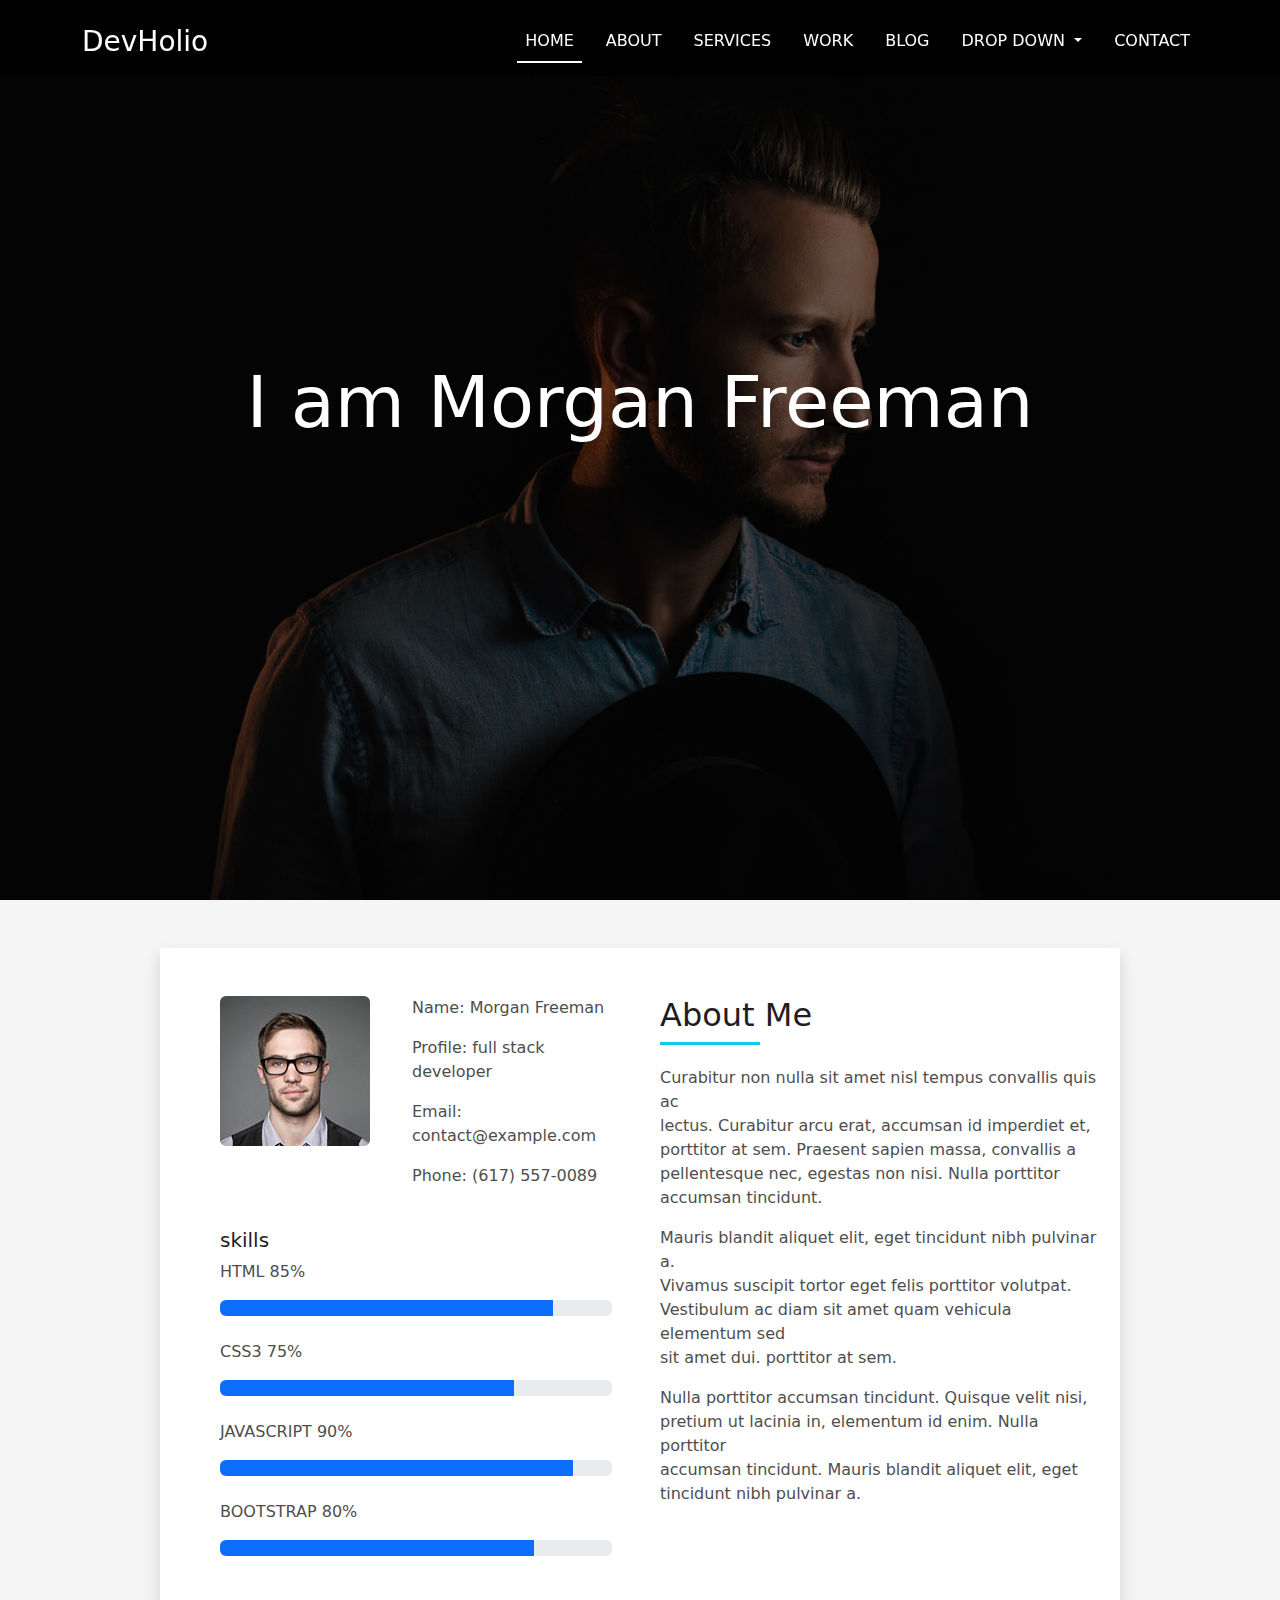
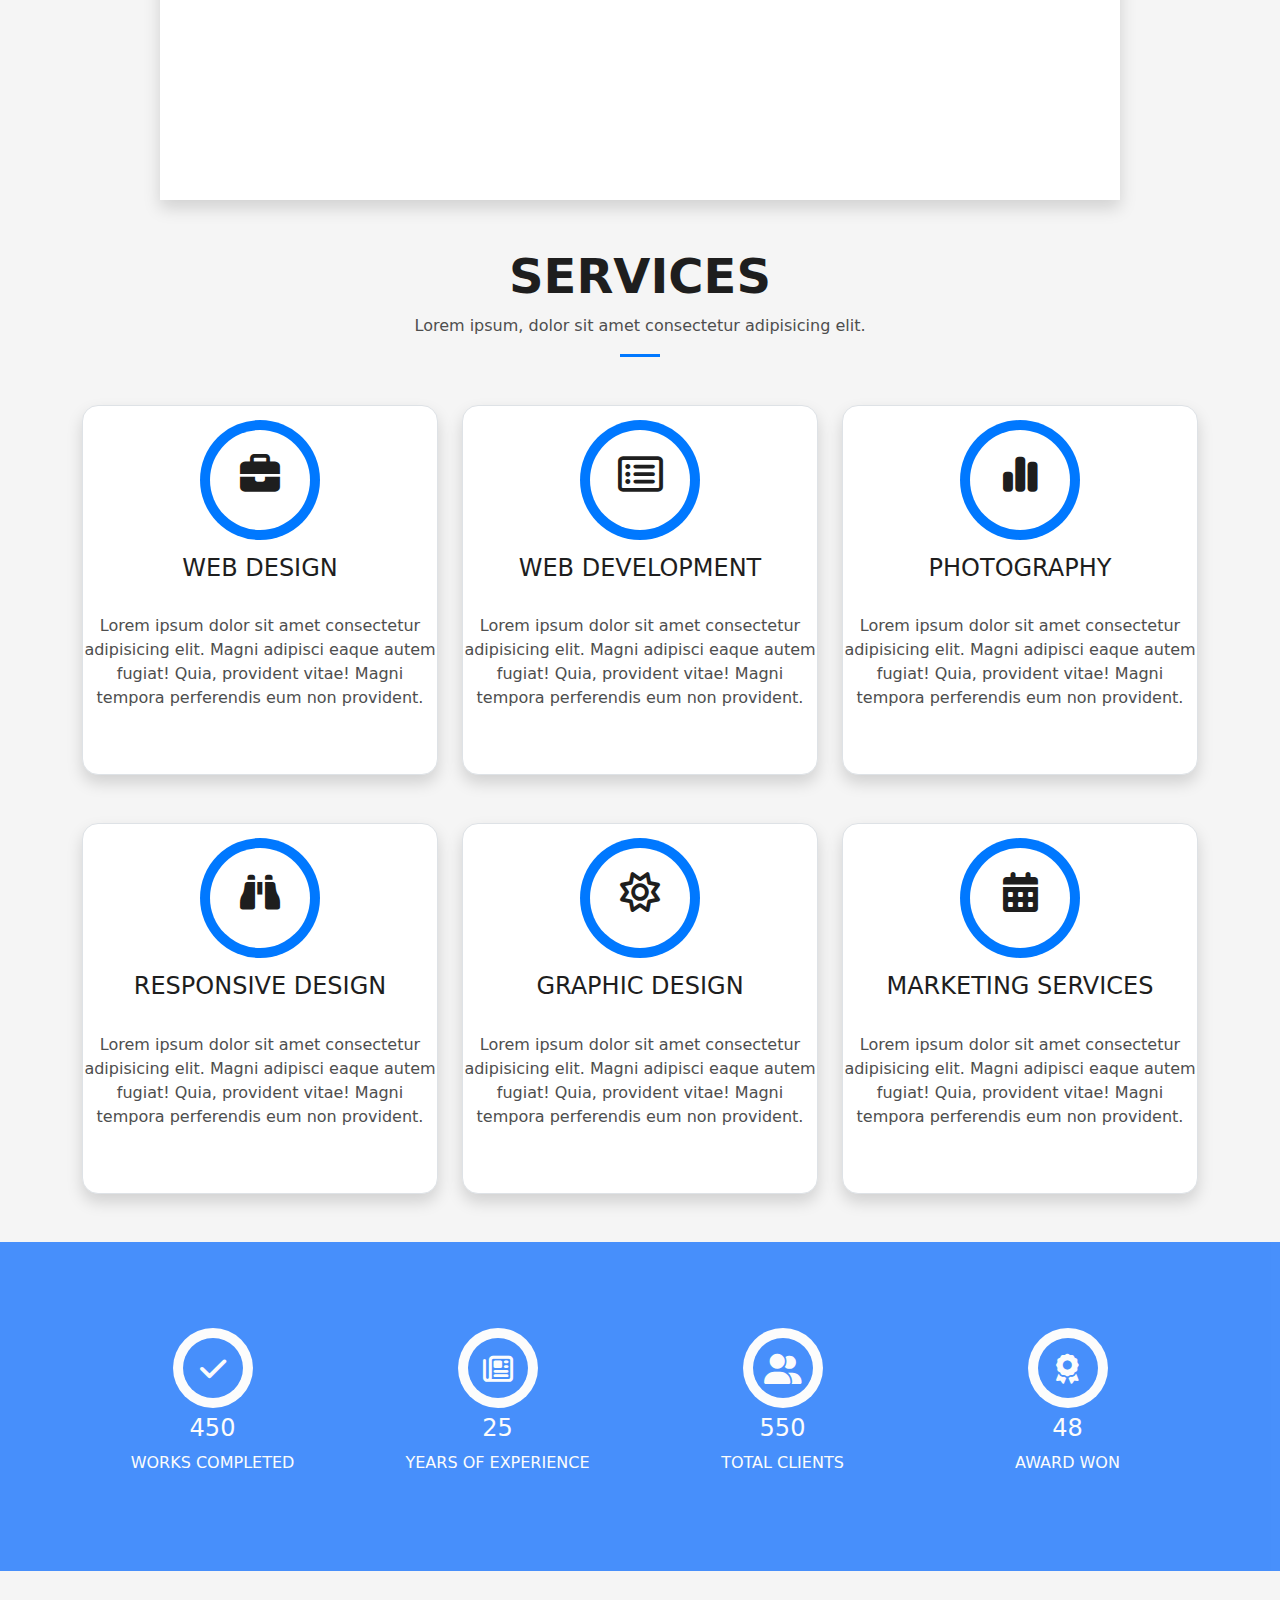
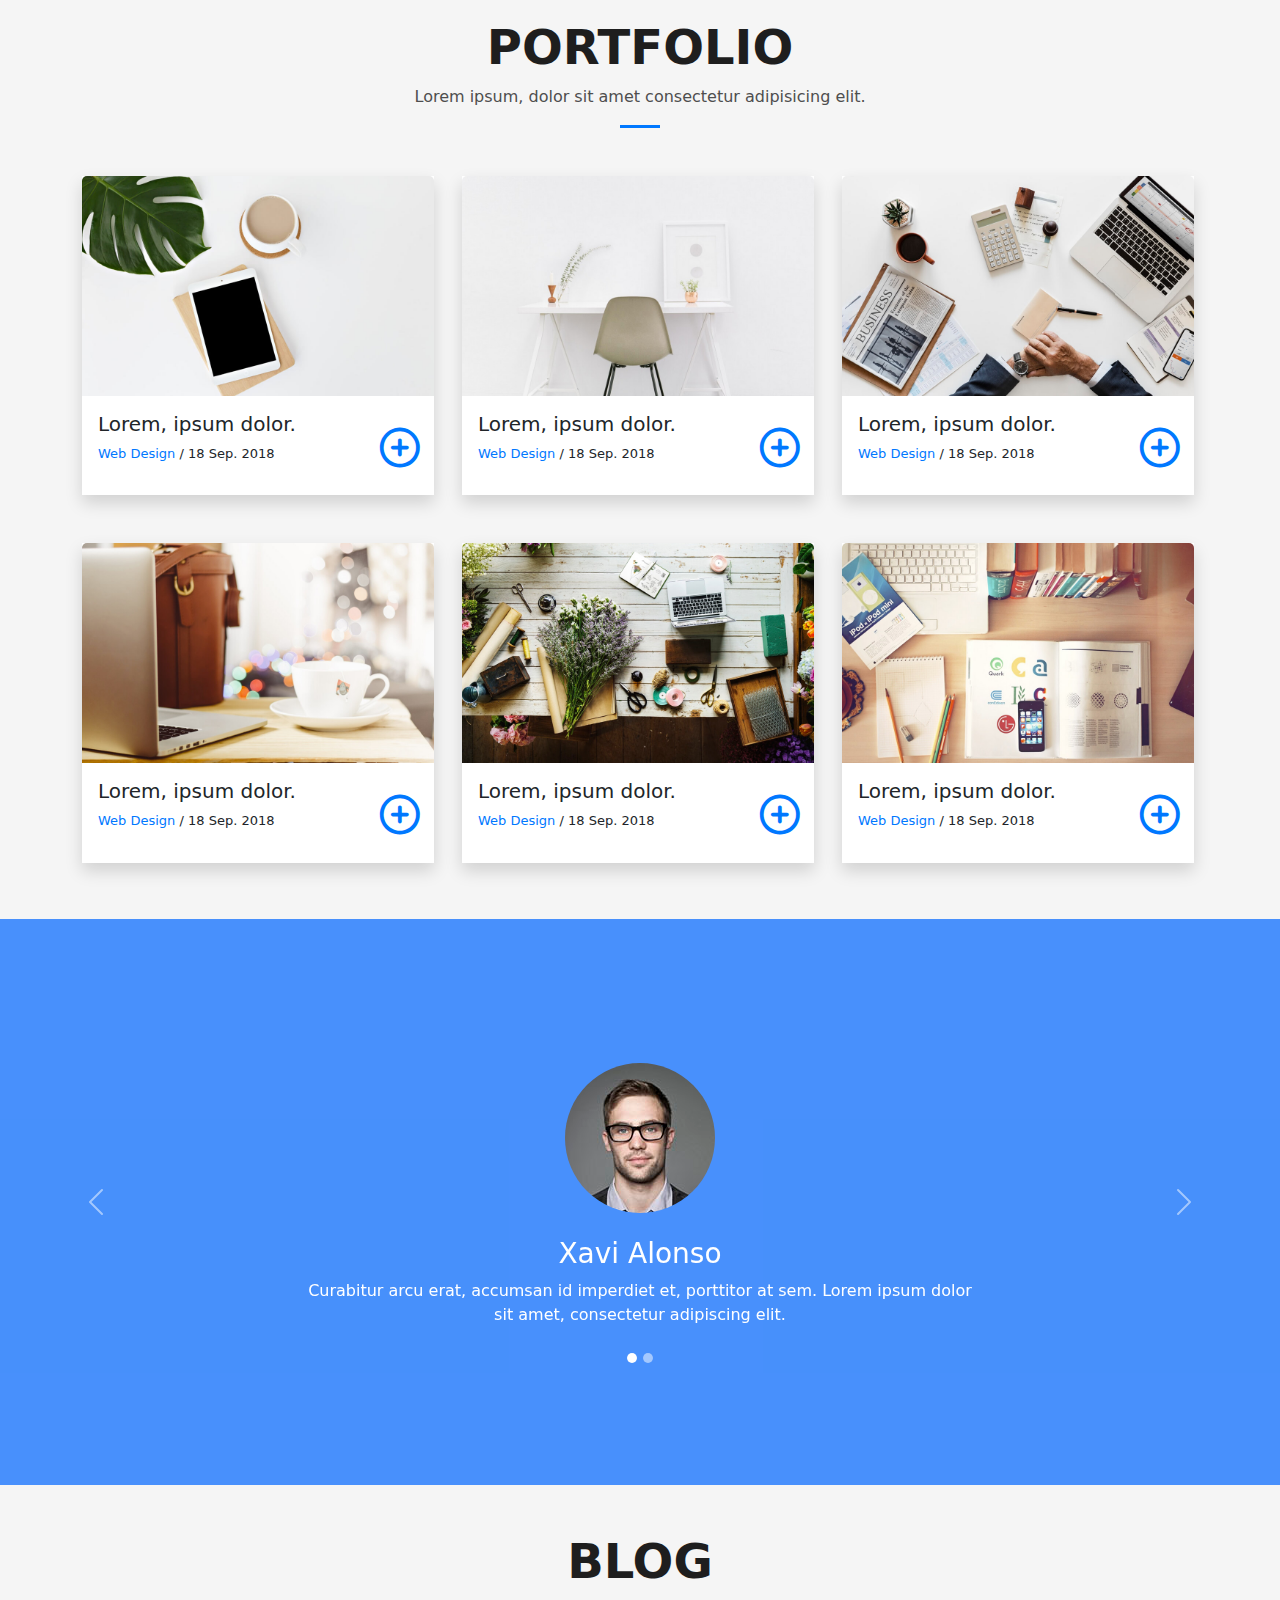
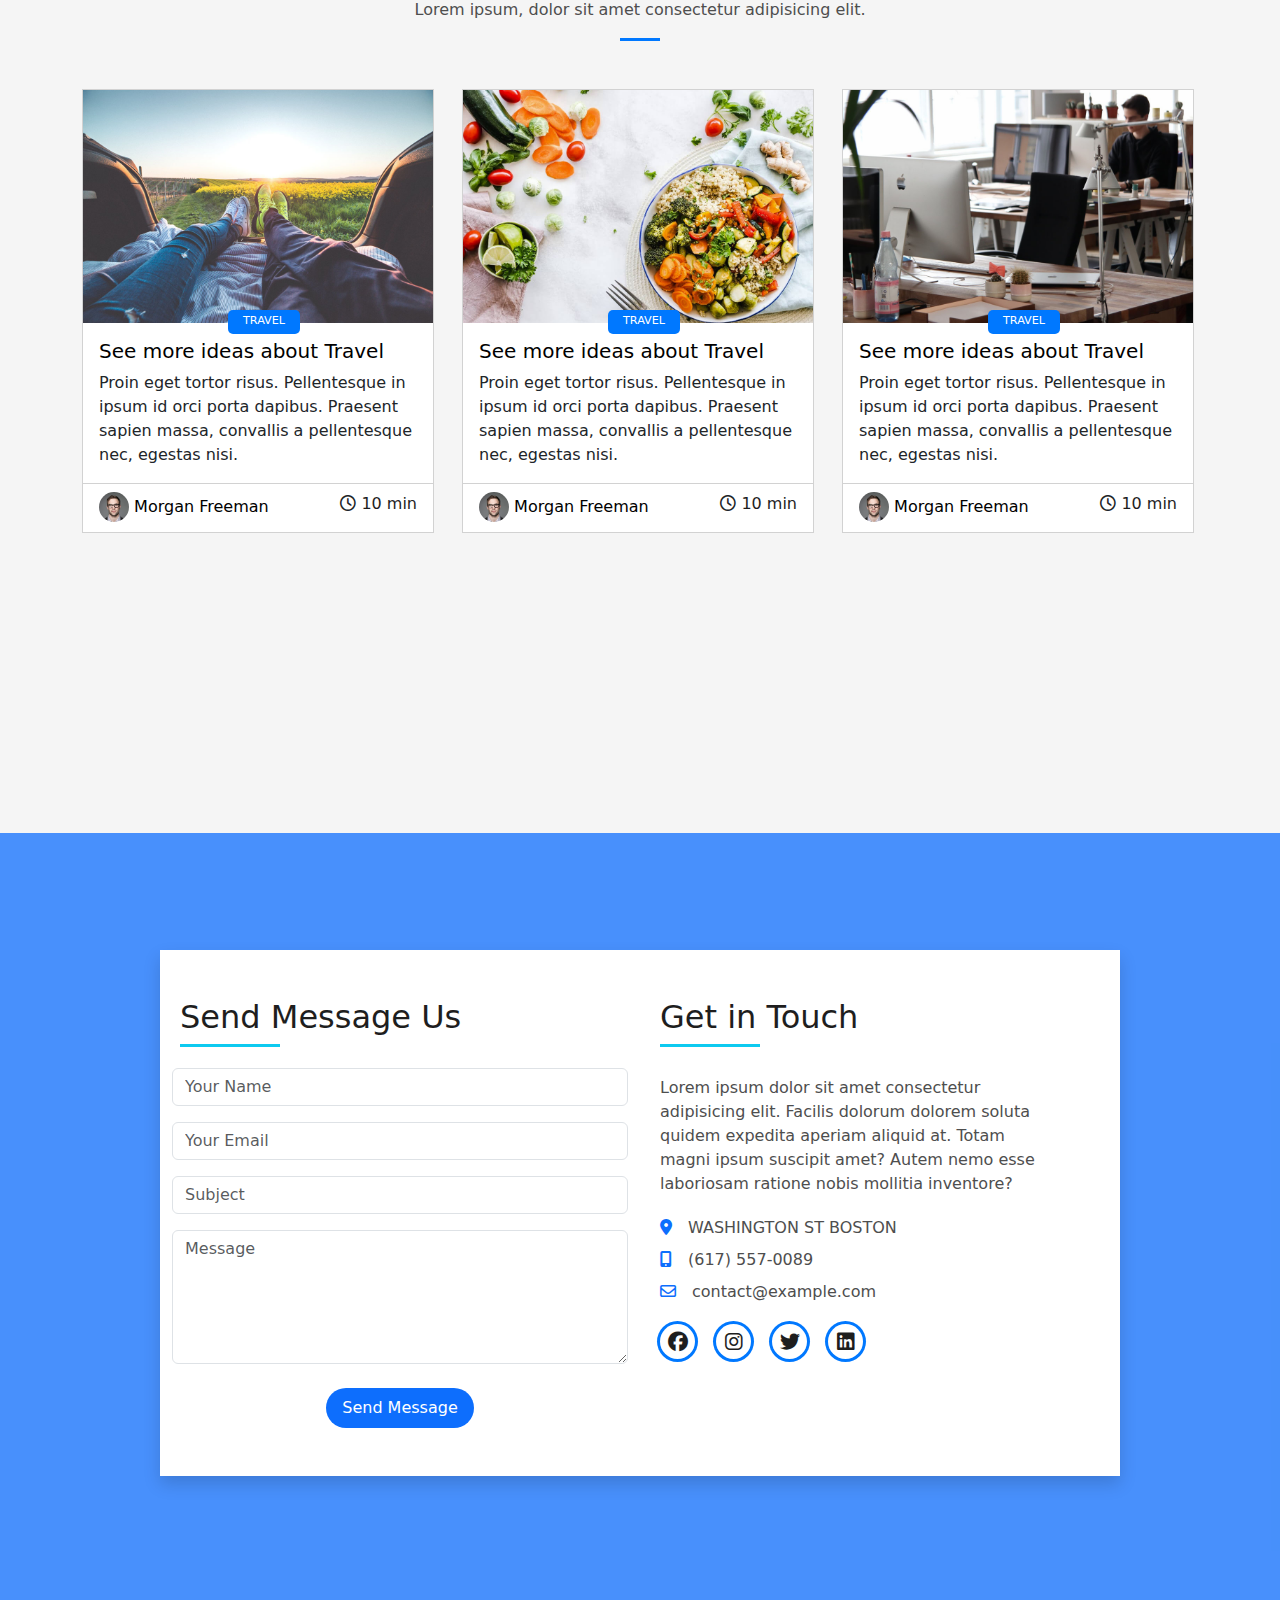
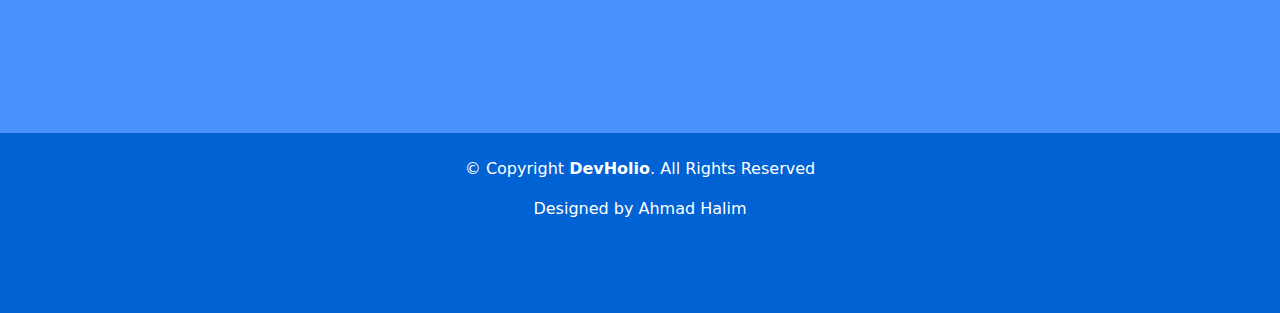
<file: index.html>
<!-- <!doctype html> -->
<html lang="en">
  <head>
    <meta charset="utf-8">
    <meta name="viewport" content="width=device-width, initial-scale=1">
    <title>Doc1</title>
    <link rel="stylesheet" href=".//css/bootstrap.min.css">
    <link rel="stylesheet" href="./css/all.min.css">
    <link rel="stylesheet" href="./css/style.css">

    <link rel="html" href="page2.html">

  </head>
  <body data-bs-spy="scroll" data-bs-target="#navv">

    <nav id="navv" class="z-1 navbar navbar-expand-lg bg-black bg-opacity-75 position-fixed w-100 d-flex d-flex align-items-center justify-content-between">
      <div class="container">
        <a class="navbar-brand text-white fw-medium mt-2 fs-3" href="#">DevHolio</a>
        <button class="navbar-toggler" type="button" data-bs-toggle="collapse" data-bs-target="#navbarSupportedContent" aria-controls="navbarSupportedContent" aria-expanded="false" aria-label="Toggle navigation">
          <span class="navbar-toggler-icon"></span>
        </button>
        <div class="collapse navbar-collapse" id="navbarSupportedContent">
          <ul class="navbar-nav nav-underline ms-auto mb-2 mb-lg-0">
            <li class="nav-item">
              <a class="nav-link text-white fw-medium mt-2 fs-6" aria-current="page" href="#home">HOME</a>
            </li>
            <li class="nav-item">
              <a class="nav-link text-white fw-medium mt-2 fs-6" href="#about">ABOUT</a>
            </li>
            <li class="nav-item">
              <a class="nav-link text-white fw-medium mt-2 fs-6" href="#services">SERVICES</a>
            </li>
            <li class="nav-item">
              <a class="nav-link text-white fw-medium mt-2 fs-6" href="#work">WORK</a>
            </li>
            <li class="nav-item">
              <a class="nav-link text-white fw-medium mt-2 fs-6" href="#blog">BLOG</a>
            </li>
            <li class="nav-item dropdown">
              <a class="nav-link dropdown-toggle text-white fw-medium mt-2 fs-6" href="#" role="button" data-bs-toggle="dropdown" aria-expanded="false">
                <span>DROP DOWN</span>
                <i class="bi bi-chevron-down"></i>
              </a>
              <ul class="dropdown-menu">
                <li><a class="dropdown-item" href="#">Drop Down 1</a></li>
                <li class="nav-item dropdown">
                  <a class="nav-link dropdown-toggle" href="#" role="button" data-bs-toggle="dropdown" aria-expanded="false">
                    <span>Deep Drop Down</span>
                    <i class="bi bi-chevron-right"></i>
                  </a>
                  <ul class="dropdown-menu">
                    <li><a class="dropdown-item" href="#">Deep 1</a></li>
                    <li><a class="dropdown-item" href="#">Deep 2</a></li>
                    <li><a class="dropdown-item" href="#">Deep 3</a></li>
                    <li><a class="dropdown-item" href="#">Deep 4</a></li>
                  </ul>
                </li>
                <li><a class="dropdown-item" href="#">Drop Down 2</a></li>
                <li><a class="dropdown-item" href="#">Drop Down 3</a></li>
                <li><a class="dropdown-item" href="#">Drop Down 4</a></li>
              </ul>
            </li>
            <li class="nav-item">
              <a class="nav-link text-white fw-medium mt-2 fs-6" href="#contact">CONTACT</a>
            </li>
          </ul>
        </div>
      </div>
    </nav>

    <section id="home" class="text-white vh-100 mw-100 text-center" style="background-image: url(.//images/hero-bg.jpg); background-attachment: fixed; background-size: cover; background-position: center center;">
      <div class="black-bg vh-100 bg-black bg-opacity-50" style="display: grid; place-items: center;">
        <div class="container mb-5">
          <div class="row">
            <div class="col-12">
              <div class="mb-5">
                <h1 class="text-white" style="font-size: 4.5rem;">I am Morgan Freeman</h1>
                <!-- <p class="text" style="font-size: 1.5rem; position: absolute; top: 250px; left: 320px;"><span class="typed" data-typed-items="Designer, Developer, Freelancer, Photographer"></span></p> -->
              </div>
              </div>
          </div>
        </div>
      </div>
    </section>

    <section id="about" class="min-vh-100 mw-100 d-flex" style="background-color: #f5f5f5;">
        <div class="container w-75 bg-white shadow mt-5" >
          <div class="row">
            <div class="col-lg-6 col-md-12">
              <div>
                <div class="row">
                  <div class="col-lg-6 col-md-12">
                    <div class="about-pic mt-5 ms-5">
                      <img class="rounded-2" src="./images/testimonial-2.jpg" alt="man">
                    </div>
                  </div>
                  <div class="col-lg-6 col-md-12">
                    <div class="about-content mt-5">
                      <p><span class="fw-medium">Name: </span>Morgan Freeman</p>
                      <p><span class="fw-medium">Profile: </span>full stack developer</p>
                      <p><span class="fw-medium">Email: </span>contact@example.com</p>
                      <p><span class="fw-medium">Phone: </span>(617) 557-0089</p>
                    </div> 
                  </div>
                </div>
              </div>
              <div class="mt-4 ms-5 me-3">
                <h5>skills</h5>
                <p>HTML 85%</p>
                  <div class="progress">
                    <div class="progress-bar" role="progressbar" style="width: 85%;" aria-valuenow="85" aria-valuemin="0" aria-valuemax="100"></div>
                  </div><br>
                <p>CSS3 75%</p>
                  <div class="progress">
                    <div class="progress-bar" role="progressbar" style="width: 75%" aria-valuenow="75" aria-valuemin="0" aria-valuemax="100"></div>
                  </div><br>
                <p>JAVASCRIPT 90%</p>
                  <div class="progress">
                    <div class="progress-bar" role="progressbar" style="width: 90%" aria-valuenow="90" aria-valuemin="0" aria-valuemax="100"></div>
                  </div><br>
                <p>BOOTSTRAP 80%</p>
                  <div class="progress">
                    <div class="progress-bar" role="progressbar" style="width: 80%" aria-valuenow="80" aria-valuemin="0" aria-valuemax="100"></div>
                  </div><br>
              </div>
            </div>
            <div class="col-lg-6 col-md-12">
              <div>
                <h2 class="ms-2 mt-5">About Me</h2>
                <div class="line ms-2 bg-info" style="position: absolute; height: 3px; width: 100px;"></div>
                <br>
                <p class="para mx-2">
                  Curabitur non nulla sit amet nisl tempus convallis quis ac<br>lectus. Curabitur arcu erat, accumsan id
                  imperdiet et,<br>porttitor
                  at sem. Praesent sapien massa, convallis a <br> pellentesque nec, egestas non nisi. Nulla
                  porttitor <br> accumsan tincidunt.
                </p>
                <p class="para mx-2">
                  Mauris blandit aliquet elit, eget tincidunt nibh pulvinar a. <br> Vivamus suscipit tortor eget felis
                  porttitor volutpat. <br> Vestibulum
                  ac diam sit amet quam vehicula elementum sed <br> sit amet dui. porttitor at sem.
                </p>
                <p class="para mx-2">
                  Nulla porttitor accumsan tincidunt. Quisque velit nisi, <br> pretium ut lacinia in, elementum id enim.
                  Nulla porttitor <br> accumsan
                  tincidunt. Mauris blandit aliquet elit, eget <br> tincidunt nibh pulvinar a.
                </p>
              </div>
            </div>
          </div>
      </div>
    </section>

    <section id="services" class="min-vh-100 mw-100 mt-5" style="background-color: #f5f5f5;">
      <div class="container min-vh-100">
        <div class="row gy-5">
          <div class="col-12">
            <div class="title text-center">
              <h1 class="fw-bold" style="font-size: 3rem; ">SERVICES</h1>
              <p>Lorem ipsum, dolor sit amet consectetur adipisicing elit.</p>
              <div class="mx-auto" style="background-color: #0078ff; height: 3px; width: 40px;"></div>
            </div>
          </div>
          <div class="col-xl-4 col-md-6">
            <div class="content bg-white text-center border shadow rounded-4">
              <div class="icon rounded-circle">
                <i class="ico icod fa-solid fa-briefcase rounded-circle mt-4 p-4 mb-2" style="font-size: 40px;"></i>
              </div>
              <h4>WEB DESIGN</h4><br>
              <p>Lorem ipsum dolor sit amet consectetur adipisicing elit. Magni adipisci eaque autem fugiat! Quia, provident vitae! Magni tempora perferendis eum non provident.</p>
              <br><br>
            </div>
          </div>
          <div class="col-xl-4 col-md-6">
            <div class="content bg-white text-center border shadow rounded-4">
              <div class="icon rounded-circle">
                <i class="ico icod fa-regular fa-rectangle-list rounded-circle mt-4 p-4 mb-2" style="font-size: 40px;"></i>
              </div>
              <h4>WEB DEVELOPMENT</h4><br>
              <p>Lorem ipsum dolor sit amet consectetur adipisicing elit. Magni adipisci eaque autem fugiat! Quia, provident vitae! Magni tempora perferendis eum non provident.</p>
              <br><br>
            </div>
          </div>
          <div class="col-xl-4 col-md-6">
            <div class="content bg-white text-center border shadow rounded-4">
              <div class="icon rounded-circle">
                <i class="ico icod fa-solid fa-chart-simple rounded-circle mt-4 p-4 mb-2" style="font-size: 40px;"></i>
              </div>
              <h4>PHOTOGRAPHY</h4><br>
              <p>Lorem ipsum dolor sit amet consectetur adipisicing elit. Magni adipisci eaque autem fugiat! Quia, provident vitae! Magni tempora perferendis eum non provident.</p>
              <br><br>
            </div>
          </div>
          
          <div class="col-xl-4 col-md-6">
            <div class="content bg-white text-center border shadow rounded-4">
              <div class="icon rounded-circle">
                <i class="ico icod fa-solid fa-binoculars rounded-circle mt-4 p-4 mb-2" style="font-size: 40px;"></i>
              </div>
              <h4>RESPONSIVE DESIGN</h4><br>
              <p>Lorem ipsum dolor sit amet consectetur adipisicing elit. Magni adipisci eaque autem fugiat! Quia, provident vitae! Magni tempora perferendis eum non provident.</p>
              <br><br>
            </div>
          </div>
          
          <div class="col-xl-4 col-md-6">
            <div class="content bg-white text-center border shadow rounded-4">
              <div class="icon rounded-circle">
                <i class="ico icod fa-regular fa-sun rounded-circle mt-4 p-4 mb-2" style="font-size: 40px;"></i>
              </div>
              <h4>GRAPHIC DESIGN</h4><br>
              <p>Lorem ipsum dolor sit amet consectetur adipisicing elit. Magni adipisci eaque autem fugiat! Quia, provident vitae! Magni tempora perferendis eum non provident.</p>
              <br><br>
            </div>
          
          </div>
          <div class="col-xl-4 col-md-6">
            <div class="content bg-white text-center border shadow rounded-4">
              <div class="icon rounded-circle">
                <i class="ico icod fa-solid fa-calendar-days rounded-circle mt-4 p-4 mb-2" style="font-size: 40px;"></i>
              </div>
              <h4>MARKETING SERVICES</h4><br>
              <p>Lorem ipsum dolor sit amet consectetur adipisicing elit. Magni adipisci eaque autem fugiat! Quia, provident vitae! Magni tempora perferendis eum non provident.</p>
              <br><br>
            </div>
          </div>
        </div>
        <br><br>
      </div>
    </section>

    <section id="window1">
      <div class="window" style="background-image: url(./images/counters-bg.jpg); background-size: cover; background-position: center; background-attachment: fixed;">
            <div class="back-blue bg-primary opacity-75">
              <div class="container">
                <div class="row">
                  <div class="col-xl-3 col-md-6 my-5">
                    <div class="content text-center">
                      <div class="icon rounded-circle">
                        <i class="icoe fa-solid fa-check rounded-circle mt-5 pt-3" style="font-size: 30px; color: white;"></i>
                      </div>
                      <h4 class="text-white">450</h4>
                      <p class="text-white mb-5">WORKS COMPLETED</p>
                    </div>
                  </div>
                  <div class="col-xl-3 col-md-6 my-5">
                    <div class="content text-center">
                      <div class="icon rounded-circle">
                        <i class="fa-regular fa-newspaper rounded-circle mt-5 pt-3 icoe" style="font-size: 30px; color: white;"></i>
                      </div>
                      <h4 class="text-white">25</h4>
                      <p class="text-white mb-5">YEARS OF EXPERIENCE</p>
                    </div>
                  </div>
                  <div class="col-xl-3 col-md-6 my-5">
                    <div class="content text-center">
                      <div class="icon rounded-circle">
                        <i class="fa-solid fa-user-group rounded-circle mt-5 pt-3 icoe" style="font-size: 30px; color: white;"></i>
                      </div>
                      <h4 class="text-white">550</h4>
                      <p class="text-white mb-5">TOTAL CLIENTS</p>
                    </div>
                  </div>
                  <div class="col-xl-3 col-md-6 my-5">
                    <div class="content text-center">
                      <div class="icon rounded-circle">
                        <i class="fa-solid fa-award rounded-circle mt-5 pt-3 icoe" style="font-size: 30px; color: white;"></i>
                      </div>
                      <h4 class="text-white">48</h4>
                      <p class="text-white mb-5">AWARD WON</p>
                    </div>
                  </div>
                </div>
              </div>
            </div>
      </div>
    </section>

    <section id="work" class="min-vh-100" style="background-color: #f5f5f5;">
      <div class="container min-vh-100 mt-5">
        <div class="row gy-5">
          <div class="col-12">
            <div class="title text-center">
              <h1 class="fw-bold" style="font-size: 3rem; ">PORTFOLIO</h1>
              <p>Lorem ipsum, dolor sit amet consectetur adipisicing elit.</p>
              <div class="mx-auto" style="background-color: #0078ff; height: 3px; width: 40px;"></div>
            </div>
          </div>
          <div class="col-xl-4 col-md-6">
            <div class="card shadow" style="width: 22rem; border: 0px; border-radius: 0%;">
              <div class="pic">
              <img src="./images/work-1.jpg" class="card-img-top" alt="...">
            </div>
              <div class="row">
                <div class="col-9">
              <div class="card-body">
                <p class="card-text h5">Lorem, ipsum dolor.</p>
                <p style="font-size: small;"><span style="color: #0078ff;">Web Design </span> / 18 Sep. 2018</p>
              </div>
            </div>
              <div class="col-3 mt-4">
              <div class="plus mt-2 ms-3">
                <a href="page2.html"><i class="fa-regular fa-circle-xmark" style="rotate: 45deg; color: #0078ff; font-size: 40px;"></i></a>
              </div>
            </div>
            </div>
            </div>
          </div>
          <div class="col-xl-4 col-md-6">
            <div class="card shadow" style="width: 22rem; border: 0px; border-radius: 0%;">
              <div class="pic">
                <img src="./images/work-2.jpg" class="card-img-top" alt="...">
              </div>
              <div class="row">
                <div class="col-9">
              <div class="card-body">
                <p class="card-text h5">Lorem, ipsum dolor.</p>
                <p style="font-size: small;"><span style="color: #0078ff;">Web Design </span> / 18 Sep. 2018</p>
              </div>
            </div>
              <div class="col-3 mt-4">
              <div class="plus mt-2 ms-3">
                <a href="page2.html"><i class="fa-regular fa-circle-xmark" style="rotate: 45deg; color: #0078ff; font-size: 40px;"></i></a>
              </div>
            </div>
            </div>
            </div>
          </div>
          <div class="col-xl-4 col-md-6">
            <div class="card shadow" style="width: 22rem; border: 0px; border-radius: 0%;">
              <div class="pic">
                <img src="./images/work-3.jpg" class="card-img-top" alt="...">
              </div>
              <div class="row">
                <div class="col-9">
              <div class="card-body">
                <p class="card-text h5">Lorem, ipsum dolor.</p>
                <p style="font-size: small;"><span style="color: #0078ff;">Web Design </span> / 18 Sep. 2018</p>
              </div>
            </div>
              <div class="col-3 mt-4">
              <div class="plus mt-2 ms-3">
                <a href="page2.html"><i class="fa-regular fa-circle-xmark" style="rotate: 45deg; color: #0078ff; font-size: 40px;"></i></a>
              </div>
            </div>
            </div>
            </div>
          </div>
          <div class="col-xl-4 col-md-6">
            <div class="card shadow" style="width: 22rem; border: 0px; border-radius: 0%;">
              <div class="pic">
                <img src="./images/work-4.jpg" class="card-img-top" alt="...">
              </div>
              <div class="row">
                <div class="col-9">
              <div class="card-body">
                <p class="card-text h5">Lorem, ipsum dolor.</p>
                <p style="font-size: small;"><span style="color: #0078ff;">Web Design </span> / 18 Sep. 2018</p>
              </div>
            </div>
              <div class="col-3 mt-4">
              <div class="plus mt-2 ms-3">
                <a href="page2.html"><i class="fa-regular fa-circle-xmark" style="rotate: 45deg; color: #0078ff; font-size: 40px;"></i></a>
              </div>
            </div>
            </div>
            </div>
          </div>
          <div class="col-xl-4 col-md-6">
            <div class="card shadow" style="width: 22rem; border: 0px; border-radius: 0%;">
              <div class="pic">
                <img src="./images/work-5.jpg" class="card-img-top" alt="...">
              </div><div class="row">
                <div class="col-9">
              <div class="card-body">
                <p class="card-text h5">Lorem, ipsum dolor.</p>
                <p style="font-size: small;"><span style="color: #0078ff;">Web Design </span> / 18 Sep. 2018</p>
              </div>
            </div>
              <div class="col-3 mt-4">
              <div class="plus mt-2 ms-3">
                <a href="page2.html"><i class="fa-regular fa-circle-xmark" style="rotate: 45deg; color: #0078ff; font-size: 40px;"></i></a>
              </div>
            </div>
            </div>
            </div>
          </div>
          <div class="col-xl-4 col-md-6">
            <div class="card shadow" style="width: 22rem; border: 0px; border-radius: 0%;">
              <div class="pic">
                <img src="./images/work-6.jpg" class="card-img-top" alt="...">
              </div>
              <div class="row">
                <div class="col-9">
              <div class="card-body">
                <p class="card-text h5">Lorem, ipsum dolor.</p>
                <p style="font-size: small;"><span style="color: #0078ff;">Web Design </span> / 18 Sep. 2018</p>
              </div>
            </div>
              <div class="col-3 mt-4">
              <div class="plus mt-2 ms-3">
                <a href="page2.html"><i class="fa-regular fa-circle-xmark" style="rotate: 45deg; color: #0078ff; font-size: 40px;"></i></a>
              </div>
            </div>
            </div>
            </div>
          </div>
          
          </div>
        </div>
        <br><br>
      </div>
    </section>

    <section id="window2" style="background-image: url(./images/overlay-bg.jpg); background-attachment: fixed; background-size: cover; background-position: center center;">
      <div class="window bg-primary bg-opacity-75 py-5">
        <div id="carouselExampleIndicators" class="carousel slide py-5">
           <div class="carousel-inner text-center">
            <div class="carousel-item active">
              <img src="./images/testimonial-2.jpg" class="mt-5 d-block mx-auto" style="width: 150px; height: 150px; border-radius: 50%;" alt="..."><br>
              <h3 class="text-white">Xavi Alonso</h3>
              <p class="text-white">
                Curabitur arcu erat, accumsan id imperdiet et, porttitor at sem. Lorem ipsum dolor <br> sit amet,
                consectetur adipiscing elit.
              </p>
            </div>
            <div class="carousel-item">
              <img src="./images/testimonial-4.jpg" class="mt-5 d-block mx-auto" style="width: 150px; height: 150px; border-radius: 50%;" alt="..."><br>
              <h3 class="text-white">Xavi Alonso</h3>
              <p class="text-white">
                Curabitur arcu erat, accumsan id imperdiet et, porttitor at sem. Lorem ipsum dolor <br> sit amet,
                consectetur adipiscing elit.
              </p>
            </div>
          </div>
          <div class="carousel-indicators position-static">
            <button type="button" data-bs-target="#carouselExampleIndicators" data-bs-slide-to="0" class="active" aria-current="true" aria-label="Slide 1"></button>
            <button type="button" data-bs-target="#carouselExampleIndicators" data-bs-slide-to="1" aria-label="Slide 2"></button>
          </div>
          <button class="carousel-control-prev" type="button" data-bs-target="#carouselExampleIndicators" data-bs-slide="prev">
            <span class="carousel-control-prev-icon" aria-hidden="true"></span>
            <span class="visually-hidden">Previous</span>
          </button>
          <button class="carousel-control-next" type="button" data-bs-target="#carouselExampleIndicators" data-bs-slide="next">
            <span class="carousel-control-next-icon" aria-hidden="true"></span>
            <span class="visually-hidden">Next</span>
          </button>
        </div>

      </div>

    </section>

    <section id="blog">
      <div class="container min-vh-100 mt-5">
        <div class="row gy-5">
          <div class="col-12">
            <div class="title text-center">
              <h1 class="fw-bold" style="font-size: 3rem; ">BLOG</h1>
              <p>Lorem ipsum, dolor sit amet consectetur adipisicing elit.</p>
              <div class="mx-auto" style="background-color: #0078ff; height: 3px; width: 40px;"></div>
            </div>
          </div>
          <div class="col-xl-4 col-md-6">
            <div class="card" style="width: 22rem; border-radius: 0%;">
              <img src="./images/post-1.jpg" class="card-img-topp" alt="...">
              <div class="card-body">
                <div class="center-div">
                  <h6>TRAVEL</h6>
                </div>
                <a href="page2.html" style="text-decoration: none; color: black;"><h5 class="card-title">See more ideas about Travel</h5></a>
                <p class="card-text">Proin eget tortor risus. Pellentesque in ipsum id orci porta dapibus. Praesent sapien massa, convallis a pellentesque nec, egestas nisi.</p>
              </div>
              <ul class="list-group list-group-flush">
                <li class="list-group-item d-flex justify-content-between">
                  <div>
                    <img src="./images/testimonial-2.jpg" style="width: 30px; height: 30px; border-radius: 50%;" alt="man"> <a href="#home" style="text-decoration: none; color: black;"> <h6 class="card-title" style="display: inline-block;"> Morgan Freeman</h6></a>
                  </div>
                  <div>
                  <i class="fa-regular fa-clock"></i> <h6 style="display: inline-block;">10 min</h6>
                </div>
                </li>
              </ul>
            </div>
          </div>
          <div class="col-xl-4 col-md-6">
            <div class="card" style="width: 22rem; border-radius: 0%;">
              <img src="./images/post-2.jpg" class="card-img-topp" alt="...">
              <div class="card-body">
                <div class="center-div">
                  <h6>TRAVEL</h6>
                </div>
                <a href="page2.html" style="text-decoration: none; color: black;"><h5 class="card-title">See more ideas about Travel</h5></a>
                <p class="card-text">Proin eget tortor risus. Pellentesque in ipsum id orci porta dapibus. Praesent sapien massa, convallis a pellentesque nec, egestas nisi.</p>
              </div>
              <ul class="list-group list-group-flush">
                <li class="list-group-item d-flex justify-content-between">
                  <div>
                    <img src="./images/testimonial-2.jpg" style="width: 30px; height: 30px; border-radius: 50%;" alt="man"> <a href="#home" style="text-decoration: none; color: black;"> <h6 class="card-title" style="display: inline-block;"> Morgan Freeman</h6></a>
                  </div>
                  <div>
                  <i class="fa-regular fa-clock"></i> <h6 style="display: inline-block;">10 min</h6>
                </div>
                </li>
              </ul>
            </div>
          </div>
          <div class="col-xl-4 col-md-6">
            <div class="card" style="width: 22rem; border-radius: 0%;">
              <img src="./images/post-3.jpg" class="card-img-topp" alt="...">
              <div class="card-body">
                <div class="center-div">
                  <h6>TRAVEL</h6>
                </div>
                <a href="page2.html" style="text-decoration: none; color: black;"><h5 class="card-title">See more ideas about Travel</h5></a>
                <p class="card-text">Proin eget tortor risus. Pellentesque in ipsum id orci porta dapibus. Praesent sapien massa, convallis a pellentesque nec, egestas nisi.</p>
              </div>
              <ul class="list-group list-group-flush">
                <li class="list-group-item d-flex justify-content-between">
                  <div>
                    <img src="./images/testimonial-2.jpg" style="width: 30px; height: 30px; border-radius: 50%;" alt="man"> <a href="#home" style="text-decoration: none; color: black;"> <h6 class="card-title" style="display: inline-block;"> Morgan Freeman</h6></a>
                  </div>
                  <div>
                  <i class="fa-regular fa-clock"></i> <h6 style="display: inline-block;">10 min</h6>
                </div>
                </li>
              </ul>
            </div>
          </div>
        </div>
    </section>

    <section id="contact" class="min-vh-100 mt-5" style="background-image: url(./images/overlay-bg.jpg); background-attachment: fixed; background-size: cover; background-position: center center;">
      <div class="window bg-primary bg-opacity-75 mw-100 min-vh-100" style="display: grid; place-items: center;">
        <div class="container w-75 bg-white shadow mt-5" >
          <div class="row">
            <div class="col-lg-6 col-md-12">
              <div>
                <h2 class="ms-2 mt-5">Send Message Us</h2>
                <div class="line ms-2 bg-info" style="position: absolute; height: 3px; width: 100px;"></div>
                <br>
                <form>
                  <div class="row">
                    <div class="col-md-12 mb-3">
                      <div class="form-group">
                        <input type="text" name="name" class="form-control" id="name" placeholder="Your Name" required>
                      </div>
                    </div>
                    <div class="col-md-12 mb-3">
                      <div class="form-group">
                        <input type="email" class="form-control" name="email" id="email" placeholder="Your Email" required>
                      </div>
                    </div>
                    <div class="col-md-12 mb-3">
                      <div class="form-group">
                        <input type="text" class="form-control" name="subject" id="subject" placeholder="Subject" required>
                      </div>
                    </div>
                    <div class="col-md-12">
                      <div class="form-group">
                        <textarea class="form-control" name="message" rows="5" placeholder="Message" required></textarea>
                      </div>
                    </div>
                    <div class="col-md-12 text-center">
                      <button type="submit" class="cursor mt-4 mb-5 px-3 py-2 text-white bg-primary border-0" style="border-radius: 5rem;">Send Message</button>
                    </div>
                  </div>
                </form>
              </div>
            </div>
            <div class="col-lg-6 col-md-12">
              <div>
                <h2 class="ms-2 mt-5">Get in Touch</h2>
                <div class="line ms-2 bg-info" style="position: absolute; height: 3px; width: 100px;"></div>
                <br>
                <p class="para ms-2 me-5 mt-2">Lorem ipsum dolor sit amet consectetur adipisicing elit. Facilis dolorum dolorem soluta quidem expedita aperiam aliquid at. Totam magni ipsum suscipit amet? Autem nemo esse laboriosam ratione nobis mollitia inventore?</p>
                <div style="line-height: 2rem;">
                  <i class="fa-solid fa-location-dot text-primary ms-2 me-3"></i>WASHINGTON ST BOSTON<br>
                  <i class="fa-solid fa-mobile-screen-button text-primary ms-2 me-3"></i>(617) 557-0089 <br>
                  <i class="fa-regular fa-envelope text-primary ms-2 me-3"></i>contact@example.com
                </div>
                <div class="row">
                  <div class="col-12">
                    <div class="mt-3">
                      <a target="_blank" href="https://www.facebook.com/Halim150"><span class="mx-2 fs-5 icoc"><i class="fa-brands fa-facebook mt-2"></i></span></a>
                      <a target="_blank" href="https://www.instagram.com/halim_150/"><span class="mx-2 fs-5 icoc"><i class="fa-brands fa-instagram mt-2"></i></span></a>
                      <a target="_blank" href="https://twitter.com/"><span class="mx-2 fs-5 icoc"><i class="fa-brands fa-twitter mt-2"></i></span></a>
                      <a target="_blank" href="https://www.linkedin.com/in/halim150/"><span class="mx-2 fs-5 icoc"><i class="fa-brands fa-linkedin mt-2"></i></span></a>
                    </div><br><br>
                  </div>
                </div>
              </div>
            </div>
          </div>
        </div>
        <br><br>
      </div>
    </section>

    <footer class="text-center" style="background-color: #0062d3; height: 20%;">
      <p class="text-white pt-4">&copy; Copyright <strong>DevHolio</strong>. All Rights Reserved</p>
      <p class="text-white">Designed by Ahmad Halim</p>
    </footer>

    <script src=".//js/bootstrap.bundle.min.js"></script>
  </body>
</html>
</file>
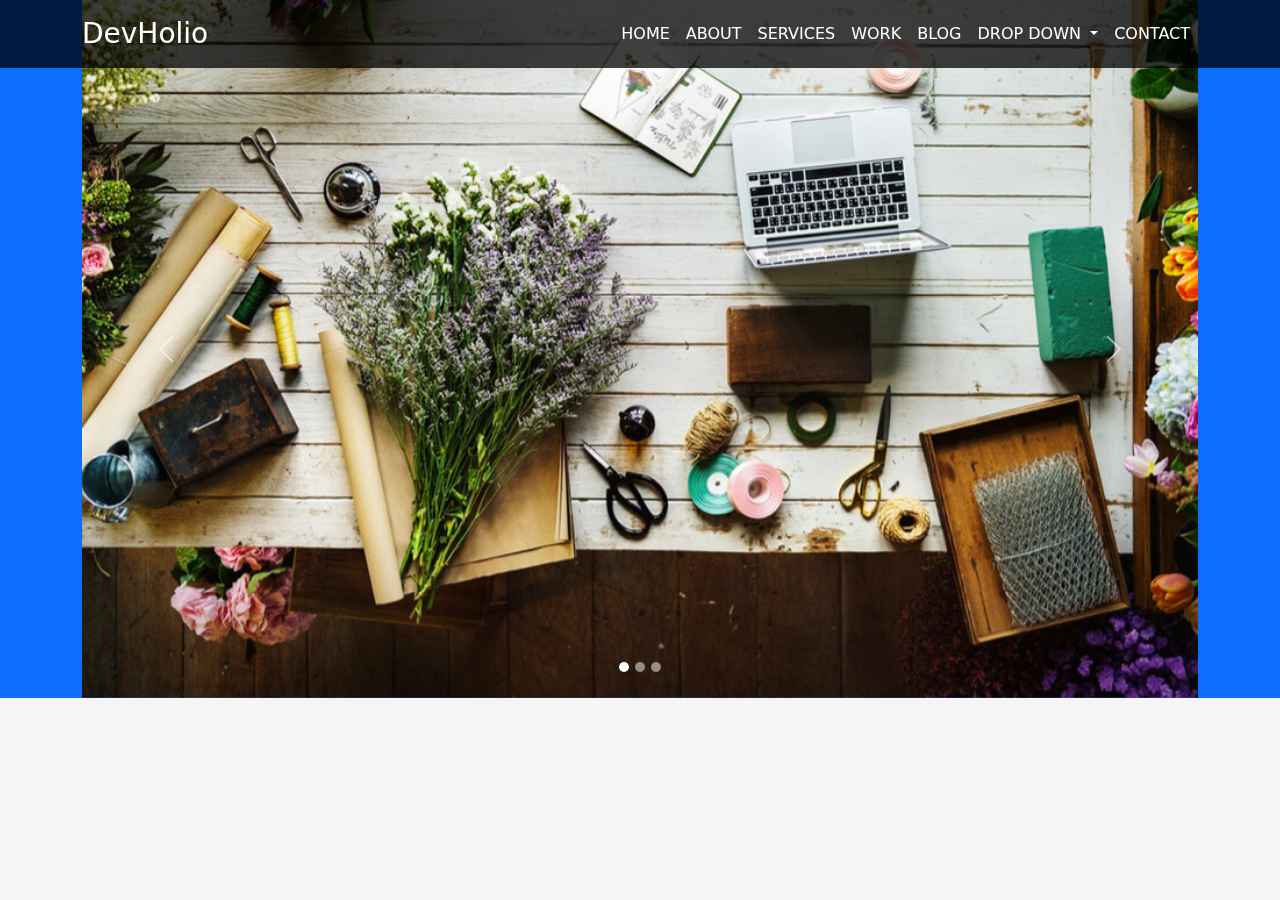
<file: page2.html>
<!DOCTYPE html>
<html lang="en">
<head>
    <meta charset="UTF-8">
    <meta name="viewport" content="width=device-width, initial-scale=1.0">
    <title>Doc2</title>
    <link rel="stylesheet" href=".//css/bootstrap.min.css">
    <link rel="stylesheet" href="./css/all.min.css">
    <link rel="stylesheet" href="./css/style.css">
</head>
<body>
            <!-- nav bar -->
            <nav class="z-1 navbar navbar-expand-lg bg-black bg-opacity-75 position-fixed w-100 d-flex d-flex align-items-center justify-content-between">
                <div class="container">
                  <a class="navbar-brand text-white fw-medium fs-3" href="#">DevHolio</a>
                  <button class="navbar-toggler" type="button" data-bs-toggle="collapse" data-bs-target="#navbarSupportedContent" aria-controls="navbarSupportedContent" aria-expanded="false" aria-label="Toggle navigation">
                    <span class="navbar-toggler-icon"></span>
                  </button>
                  <div class="collapse navbar-collapse" id="navbarSupportedContent">
                    <ul class="navbar-nav ms-auto mb-2 mb-lg-0">
                      <li class="nav-item">
                        <a class="nav-link active text-white fw-medium fs-6" aria-current="page" href="#home">HOME</a>
                      </li>
                      <li class="nav-item">
                        <a class="nav-link text-white fw-medium fs-6" href="#about">ABOUT</a>
                      </li>
                      <li class="nav-item">
                        <a class="nav-link text-white fw-medium fs-6" href="#services">SERVICES</a>
                      </li>
                      <li class="nav-item">
                        <a class="nav-link text-white fw-medium fs-6" href="#work">WORK</a>
                      </li>
                      <li class="nav-item">
                        <a class="nav-link text-white fw-medium fs-6" href="#blog">BLOG</a>
                      </li>
                      <li class="nav-item dropdown">
                        <a class="nav-link dropdown-toggle text-white fw-medium fs-6" href="#" role="button" data-bs-toggle="dropdown" aria-expanded="false">
                          <span>DROP DOWN</span>
                          <i class="bi bi-chevron-down"></i>
                        </a>
                        <ul class="dropdown-menu">
                          <li><a class="dropdown-item" href="#">Drop Down 1</a></li>
                          <li class="nav-item dropdown">
                            <a class="nav-link dropdown-toggle" href="#" role="button" data-bs-toggle="dropdown" aria-expanded="false">
                              <span>Deep Drop Down</span>
                              <i class="bi bi-chevron-right"></i>
                            </a>
                            <ul class="dropdown-menu">
                              <li><a class="dropdown-item" href="#">Deep 1</a></li>
                              <li><a class="dropdown-item" href="#">Deep 2</a></li>
                              <li><a class="dropdown-item" href="#">Deep 3</a></li>
                              <li><a class="dropdown-item" href="#">Deep 4</a></li>
                            </ul>
                          </li>
                          <li><a class="dropdown-item" href="#">Drop Down 2</a></li>
                          <li><a class="dropdown-item" href="#">Drop Down 3</a></li>
                          <li><a class="dropdown-item" href="#">Drop Down 4</a></li>
                        </ul>
                      </li>
                      <li class="nav-item">
                        <a class="nav-link text-white fw-medium fs-6" href="#contact">CONTACT</a>
                      </li>
                    </ul>
                  </div>
                </div>
              </nav>

            <section class="bg-primary">
                <div class="container">
              <div id="carouselExampleIndicators" class="carousel slide">
                <div class="carousel-indicators">
                  <button type="button" data-bs-target="#carouselExampleIndicators" data-bs-slide-to="0" class="active" aria-current="true" aria-label="Slide 1"></button>
                  <button type="button" data-bs-target="#carouselExampleIndicators" data-bs-slide-to="1" aria-label="Slide 2"></button>
                  <button type="button" data-bs-target="#carouselExampleIndicators" data-bs-slide-to="2" aria-label="Slide 3"></button>
                </div>
                <div class="carousel-inner">
                  <div class="carousel-item active">
                    <img src="./images/work-5.jpg" class="d-block w-100" alt="...">
                  </div>
                  <div class="carousel-item">
                    <img src="./images/work-3.jpg" class="d-block w-100" alt="...">
                  </div>
                  <div class="carousel-item">
                    <img src="./images/work-6.jpg" class="d-block w-100" alt="...">
                  </div>
                </div>
                <button class="carousel-control-prev" type="button" data-bs-target="#carouselExampleIndicators" data-bs-slide="prev">
                  <span class="carousel-control-prev-icon" aria-hidden="true"></span>
                  <span class="visually-hidden">Previous</span>
                </button>
                <button class="carousel-control-next" type="button" data-bs-target="#carouselExampleIndicators" data-bs-slide="next">
                  <span class="carousel-control-next-icon" aria-hidden="true"></span>
                  <span class="visually-hidden">Next</span>
                </button>
              </div>
            </div>
        </section>

    <script src=".//js/bootstrap.bundle.min.js"></script>
</body>
</html>
</file>
<file: css/style.css>
*{
    padding: 0;
    margin: 0;
    box-sizing: border-box;
}

body {
    background-color: #f5f5f5;
    color: #4e4e4e;
}
  
h1,
h2,
h3,
h4,
h5,
h6 {
    color: #1e1e1e;
}
  
a {
    color: #1e1e1e;
    text-decoration: none;
    transition: all 0.5s ease-in-out;
    -webkit-transition: all 0.5s ease-in-out;
    -moz-transition: all 0.5s ease-in-out;
    -ms-transition: all 0.5s ease-in-out;
    -o-transition: all 0.5s ease-in-out;
}
  
a:hover {
    color: #0078ff;
    text-decoration: none;
    transition: all 0.5s ease-in-out;
    -webkit-transition: all 0.5s ease-in-out;
    -moz-transition: all 0.5s ease-in-out;
    -ms-transition: all 0.5s ease-in-out;
    -o-transition: all 0.5s ease-in-out;
}

.content:hover .ico{
    transition: all 0.5s ease;
    -webkit-transition: all 0.5s ease;
    -moz-transition: all 0.5s ease;
    -ms-transition: all 0.5s ease;
    -o-transition: all 0.5s ease;
    color: #fff;
    background-color: #0078ff;
    box-shadow: 0 0 0 10px #cde1f8;

}
  
  .content .icon {
    margin-bottom: 1rem;
    color: #1e1e1e;
    border-radius: 50%;
    -webkit-border-radius: 50%;
    -moz-border-radius: 50%;
    -ms-border-radius: 50%;
    -o-border-radius: 50%;
}

.icod{
    height: 100px;
    width: 100px;
    border-radius: 50%;
    text-align: center;
    box-shadow: 0 0 0 10px #0078ff;
    display: inline-block;
}

.pic{
    overflow: hidden;
}

.card-img-top{
    transition: 1s;
    -webkit-transition: 1s;
    -moz-transition: 1s;
    -ms-transition: 1s;
    -o-transition: 1s;
}

.card:hover .card-img-top{
    scale: 1.3;
}

.card-title{
    transition: 1s;
    -webkit-transition: 1s;
    -moz-transition: 1s;
    -ms-transition: 1s;
    -o-transition: 1s;
}

.card-title:hover{
    color: #0078ff;
}

.center-div{
    height: fit-content;
    width: fit-content;
    background-color: #0078ff;
    padding-top: 5px;
    padding-left: 15px;
    padding-right: 15px;
    border-radius: 5px;
    -webkit-border-radius: 5px;
    -moz-border-radius: 5px;
    -ms-border-radius: 5px;
    -o-border-radius: 5px;
    position: absolute;
    top: 220px;
    left: 145px;
}

.center-div h6{
    font-size: smaller;
    color: white;
    font-size: 0.7rem;
    line-height: 1;
}

/* body:has(#home:target) li a[href="#home"],
body:has(#about:target) li a[href="#about"],
body:has(#services:target) li a[href="#services"],
body:has(#work:target) li a[href="#work"],
body:has(#blog:target) li a[href="#blog"],
body:has(#contact:target) li a[href="#contact"] {
  border-bottom: 2px solid white;
} */

.icoc {
    height: 35px;
    width: 35px;
    border-radius: 50%;
    text-align: center;
    box-shadow: 0 0 0 3px #0078ff;
    display: inline-block;
  }

  .icoe {
    height: 60px;
    width: 60px;
    border-radius: 50%;
    box-shadow: 0 0 0 10px #ffffff;
    display: inline-block;
  }

  .carousel-indicators [data-bs-target]{
    width: 10px;
    height: 10px;
    border-radius: 50%;
    -webkit-border-radius: 50%;
    -moz-border-radius: 50%;
    -ms-border-radius: 50%;
    -o-border-radius: 50%;
}
</file>
